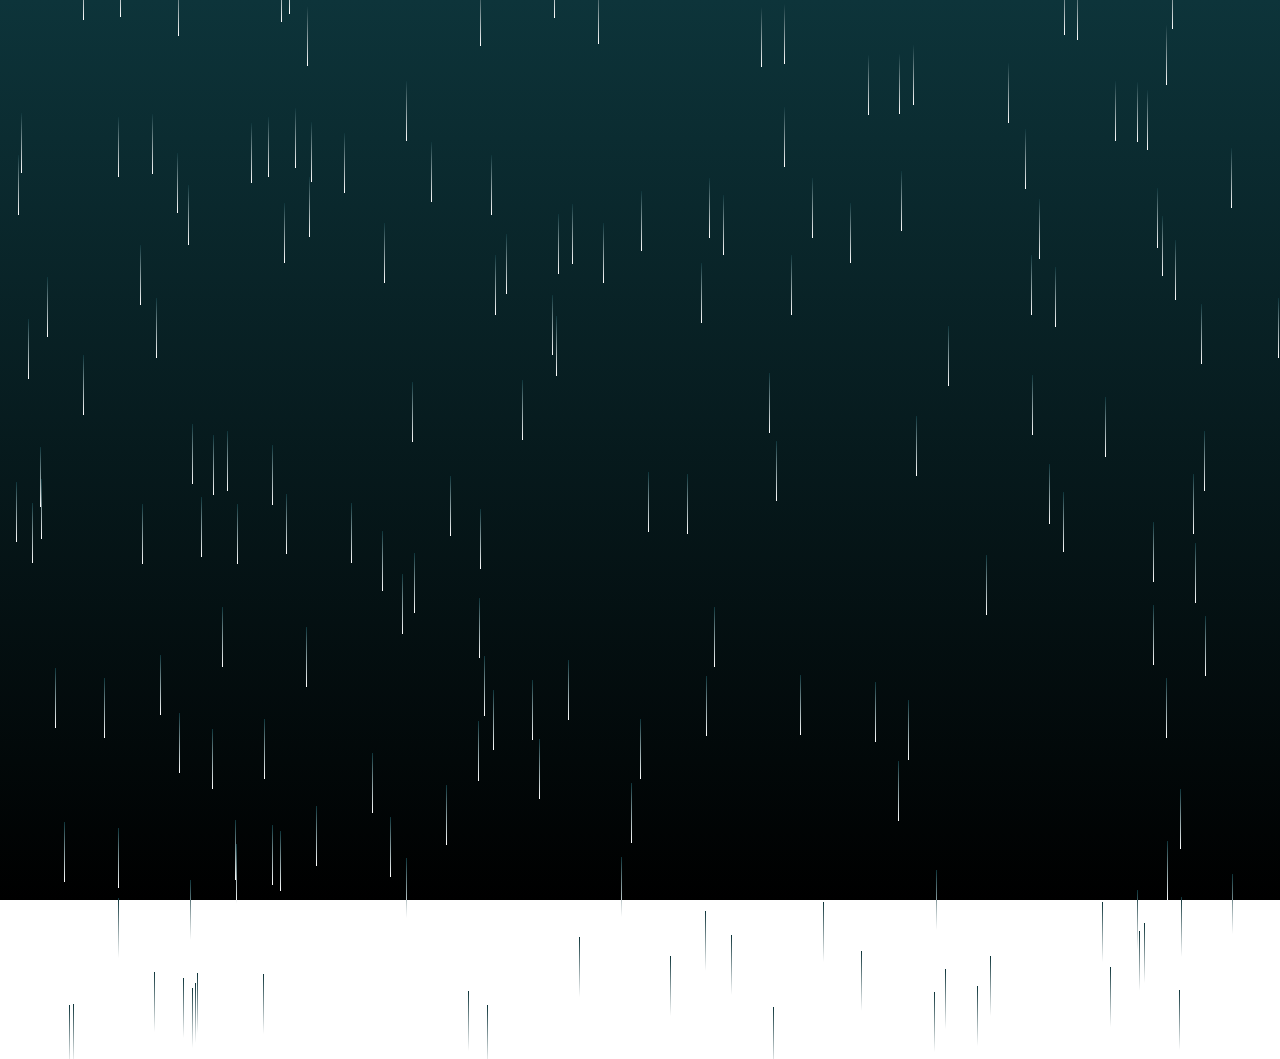
<file: RainFall/index.html>
<!-- Property of Peliah -->
<!DOCTYPE html>
<html lang="en">
<head>
    <meta charset="UTF-8">
    <meta name="viewport" content="width=device-width, initial-scale=1.0">
    <meta name="author" content="Pelayah Epoupa">
    <title>Rainfall Animation</title>
    <link rel="stylesheet" href="style.css">
    <script src="https://ajax.googleapis.com/ajax/libs/jquery/3.1.1/jquery.min.js"></script>
    <script src="script.js"></script>
</head>
<body onload="createRain();">
    <section class="rain"></section>
</body>
</html>
</file>
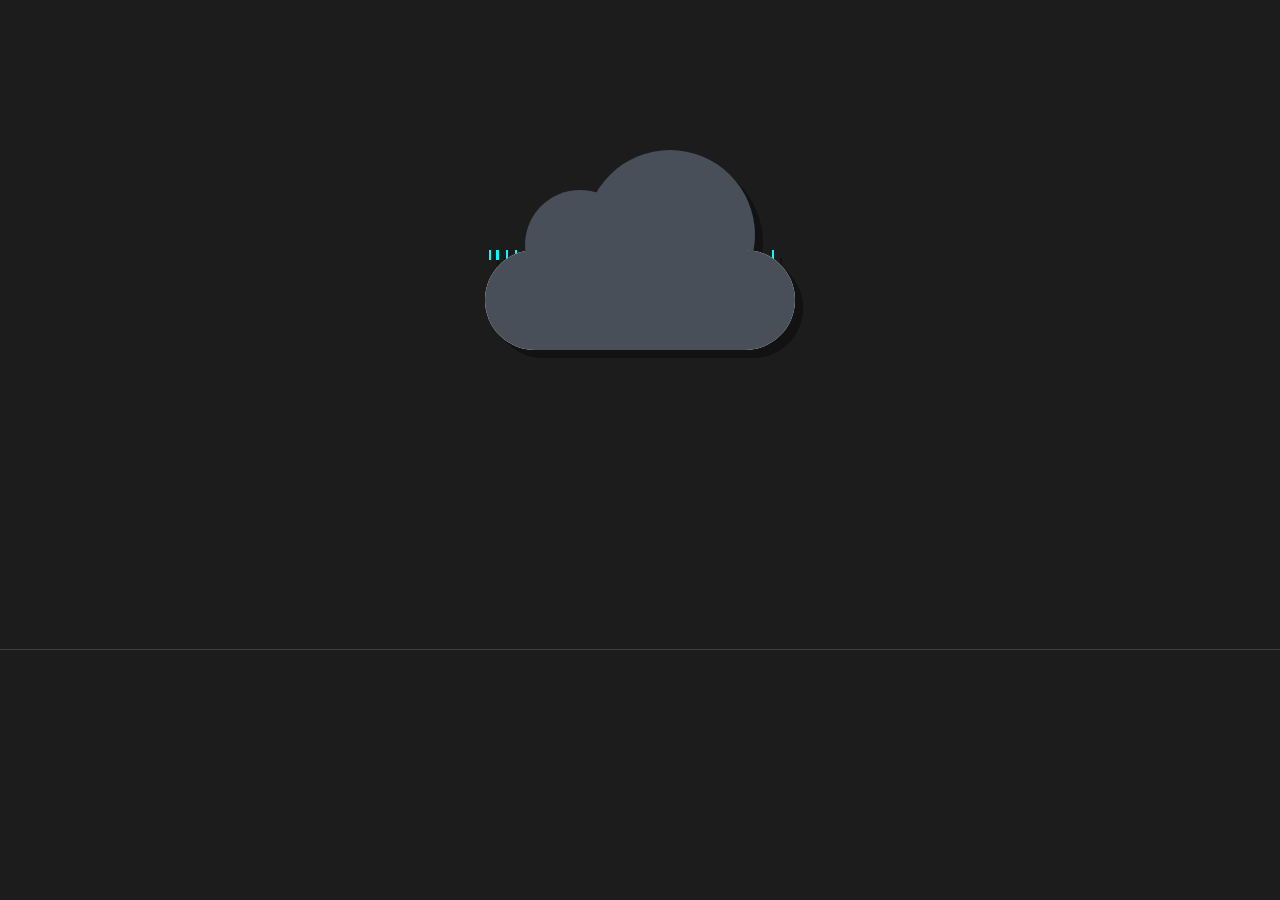
<file: RainJS/index.html>
<!DOCTYPE html>
<html lang="en">
<head>
    <meta charset="UTF-8">
    <meta name="viewport" content="width=device-width, initial-scale=1.0">
    <title>Rain fall</title>
    <link rel="stylesheet" href="style.css">
    <script src="script.js"></script>
</head>
<body>
    <div class="container">
        <div class="cloud"></div>
    </div>
</body>
</html>
</file>
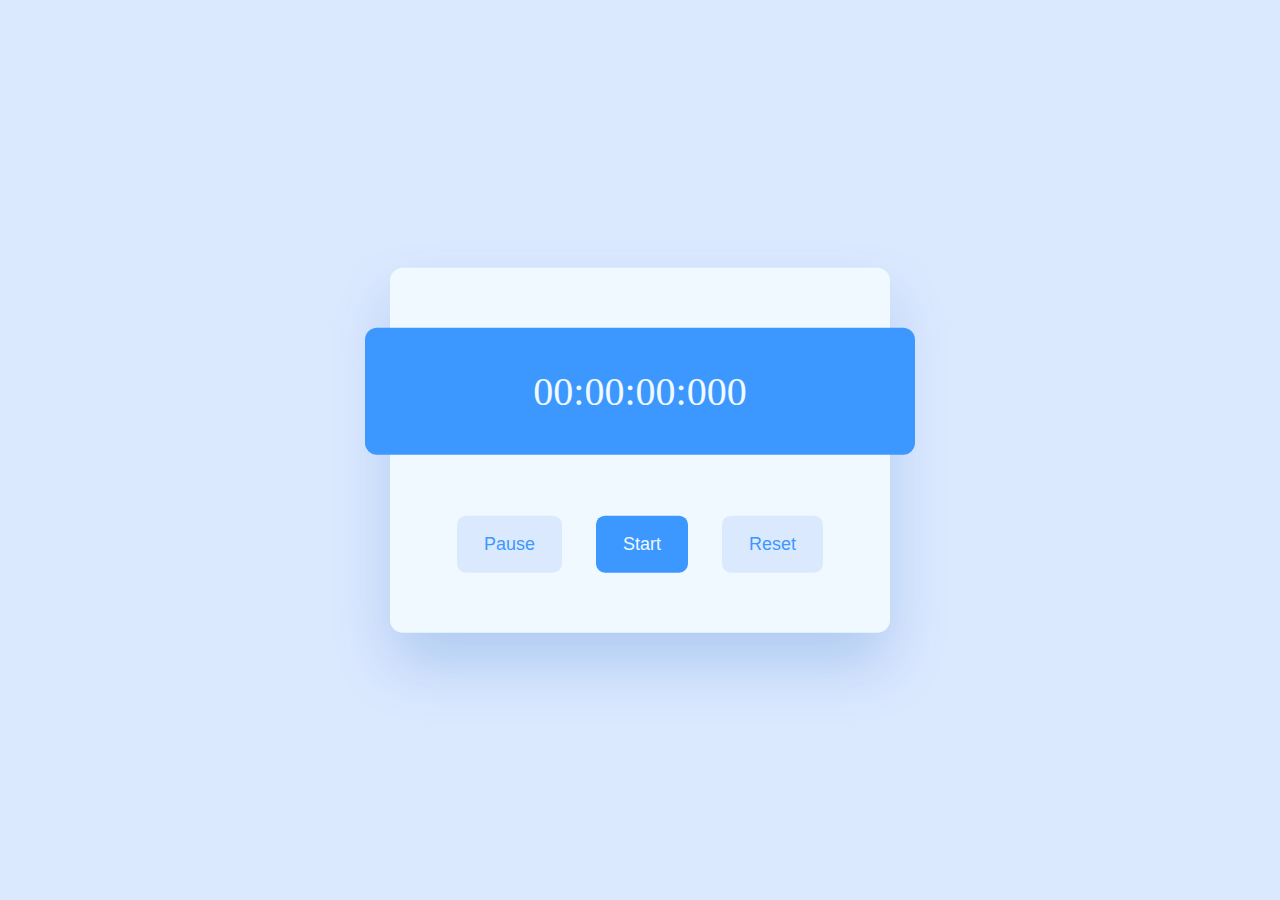
<file: Stopwatch/index.html>
<!DOCTYPE html>
<html lang="en">
<head>
    <meta charset="UTF-8">
    <meta name="viewport" content="width=device-width, initial-scale=1.0">
    <link rel="stylesheet" href="style.css"/>
    <title>Stopwatch</title>
</head>
<body>
    <div class="container">
        <div class="display_time">00:00:00:000</div>
        <div class="buttons">
            <button id="pause_timer">Pause</button>
            <button id="start_timer">Start</button>
            <button id="reset_timer">Reset</button>
        </div>
    </div>
    <script src="script.js"></script>
    
</body>
</html>
</file>
<file: RainFall/style.css>
html{ height: 100%;}

body{
    background: #0d343a;
    background: -webkit-gradient(linear, 0% 0%, 0% 100%, from(#0d343a), to(#000000));
    background: -moz-linear-gradient(top, #0d343a 0%, #000000 100%);
    overflow: hidden;
    position: fixed;
}

.drop{
    background: -webkit-gradient(linear, 0% 0%, 0% 100%, from(#0d343a), to(#ffffff));
    background: -moz-linear-gradient(top, #0d343a 0%, #ffffff 100%);
    width: 1px;
    height: 60px;
    position: absolute;
    bottom: 200px;
    -webkit-animation: fall.63s linear infinite;
    -moz-animation: fall.63s linear infinite;

}

@-webkit-keyframes fall{
    to{margin-top: 900px;}
}

@-moz-keyframes fall{
    to{margin-top: 900px;}
}
</file>
<file: RainJS/style.css>
* {
    margin: 0;
    padding: 0;
    box-sizing: border-box;
}

body {
    display: flex;
    justify-content: center;
    align-items: center;
    min-height: 100vh;
    background-color: #1c1c1c;
}

.container {
    position: relative;
    width: 100%;
    height: 400px;
    display: flex;
    justify-content: center;
    border-bottom: 1px solid;
    border-color: #3f3f3f;
}

.container .cloud {
    position: relative;
    width: 310px;
    height: 100px;
    background-color: #fff;
    border-radius: 100px;
    filter: drop-shadow(8px 8px 0 #0005);
    animation: animateCloud 2s steps(1) infinite;
}

@keyframes animateCloud {
    0% {
        filter:  brightness(1);
    }
    95% {
        filter: drop-shadow(8px 8px 0 #0005) drop-shadow(0 0 50px #fff9) brightness(10);
    }
}

.container .cloud::before{
    content: '';
    position: absolute;
    top: -60px;
    left: 40px;
    width: 110px;
    height: 110px;
    border-radius: 50%;
    background-color: #484f59;
    border-radius: 100px;
    box-shadow: 90px -10px 0 30px #484f59;
}

.container .cloud::after{
    content: '';
    position: absolute;
    inset: 0;
    background-color: #484f59;
    border-radius: 100px;
}

.container .cloud .drop{
    position: absolute;
    top: 0;
    background-color: aqua;
    width: 2px;
    height: 10px;
    transform-origin: bottom;
    animation: rainDrop 2s linear infinite;
}

@keyframes rainDrop{
    0%{
        transform: translateY(0) scaleY(1);
    }
    70%{
        transform: translateY(390px) scaleY(1);
    }
    80%{
        transform: translateY(400px) scaleY(0.2);
    }
    100%{
        transform: translateY(400px) scaleY(0.2) scaleX(15);
    }
}
</file>
<file: Stopwatch/style.css>
*{
    padding: 0;
    margin: 0;
}
body{
    background-color: #dbe9ff;
}

.container{
    background-color: #f0f9ff;
    position: absolute;
    transform: translate(-50%, -50%);
    left: 50%;
    top: 50%;
    width: min(90%, 31.25em);
    padding: 3.75em 0;
    border-radius: 0.8em;
    box-shadow: 0 1.97em 3.75em rgba(1, 87, 185, 0.2);
}

.display_time{
    position: relative;
    width: 110%;
    left: -5%;
    background-color: #3c98ff;
    display: flex;
    justify-content: space-around;
    align-items: center;
    border-radius: 0.3em;
    font-size: 2.5em;
    color: #f0f9ff;
    padding: 1em 0;

}
.buttons{
    width: 80%;
    margin: 3.8em auto 0 auto;
    display: flex;
    justify-content: space-around;
}

.buttons button{
    font-size: 1.12em;
    background-color: #dbe9ff;
    color: #3c98ff;
    border: none;
    font-family: "Poppins", sans-serif;
    border-radius: 0.5em;
    padding: 1em 1.5em;
    cursor: pointer;
    outline: none;
}

#start_timer{
    background-color: #3c98ff;
    color: #f0f9ff;
}
</file>
